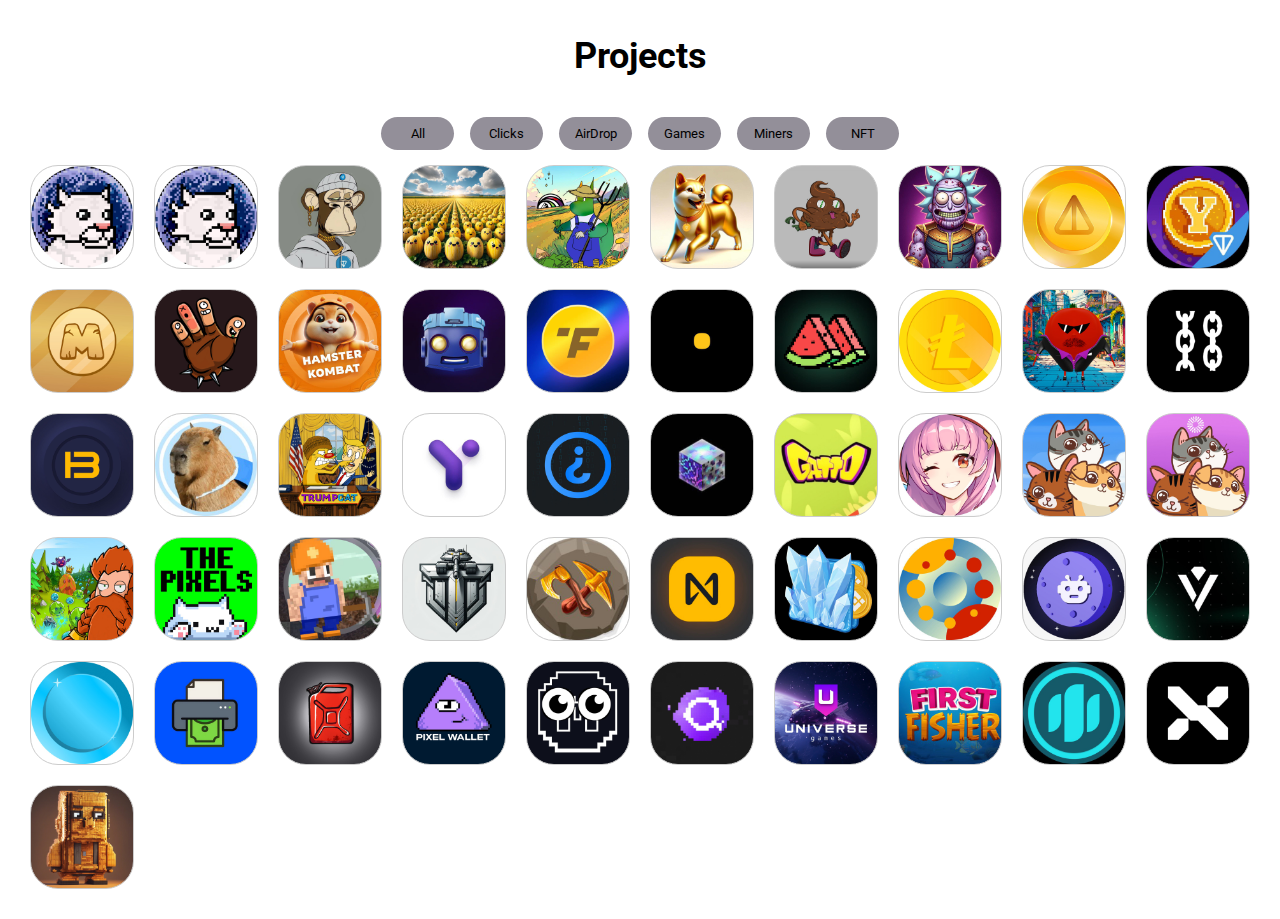
<file: index.html>
<!DOCTYPE html>
<html lang="ru">

<head>
	<meta charset="UTF-8" />
	<meta name="viewport"
		content="width=device-width,initial-scale=1,maximum-scale=1,interactive-widget=resizes-content" />
	<meta name="description" content="CoinWay – your companion in the blockchain universe!" />
	<title>CoinWay</title>
	<link rel="icon" href="/favicon.ico" />
	<link rel="stylesheet" href="/css/main.css" />
	<link rel="stylesheet" href="/css/modal.css" />
	<link rel="preconnect" href="https://fonts.googleapis.com" />
	<link rel="preconnect" href="https://fonts.gstatic.com" crossorigin />
	<link
		href="https://fonts.googleapis.com/css2?family=Roboto:ital,wght@0,100;0,300;0,400;0,500;0,700;0,900;1,100;1,300;1,400;1,500;1,700;1,900&display=swap"
		rel="stylesheet" />
</head>

<body>
	<div id="preloader">
		<div class="bouncer">
			<div></div>
			<div></div>
			<div></div>
			<div></div>
		</div>
	</div>
	<main>
		<section class="projects">
			<h2>Projects</h2>
			<div class="projects-background">
				<div class="project-filter">
					<nav>
						<div data-f="all">All</div>
						<div data-f="clicks">Clicks</div>
						<div data-f="airdrop">AirDrop</div>
						<div data-f="games">Games</div>
						<div data-f="miners">Miners</div>
						<div data-f="nft">NFT</div>
					</nav>
				</div>
				<div class="project-grid">
					<div class="project airdrop" style="background-image: url('/img/icons/airdrop/tiger-drop.jpg')"
						data-toggle="modal" data-title="Tiger Drop" data-content='<div class="projects-background">
							<div class="modal-project-description">Меньше двух часов назад, как создатель одних из старейших NFT-коллекций на TON (PixelGod) запустил раздачу нового мемкоина.</div>
							<div class="modal-project-info">
								<a class="modal-project-info-more" href="#" target="_blank">Подробнее</a>
								<a class="modal-project-info-open" href="https://t.me/tiger_drop_bot?start=r721869889">Открыть</a>
							</div>
						</div>
						<div>
							<div class="modal-project-youtube">
								<a class="modal-project-youtube-open" href="#" target="_blank">Видео Guide</a>
							</div>
						</div>
						<div class="modal-project-social">
							<a class="modal-project-social-telegram" href="#" target="_blank">
								<img class="icon" src="/img/icons/svg/icons8-telegram-app.svg">
							</a>
							<a class="modal-project-social-discord" href="#" target="_blank">
								<img class="icon" src="/img/icons/svg/icons8-discord-new.svg">
							</a>
							<a class="modal-project-social-x" href="#" target="_blank">
								<img class="icon" src="/img/icons/svg/icons8-twitterx.svg">
							</a>
							<a class="modal-project-social-web" href="#" target="_blank">
								<img class="icon" src="/img/icons/svg/icons8-icloud.svg">
							</a>
						</div>'></div>
					<a href="https://t.me/tiger_drop_bot?start=r721869889" class="project airdrop"
						style="background-image: url('/img/icons/airdrop/tiger-drop.jpg')"></a>
					<a href="https://t.me/TonApe_bot?start=721869889" class="project airdrop"
						style="background-image: url('/img/icons/airdrop/ton-ape.jpg')"></a>
					<a href="https://t.me/Dyniaton_bot?start=721869889" class="project airdrop"
						style="background-image: url('/img/icons/airdrop/dyniaton.jpg')"></a>
					<a href="https://t.me/kingyGMbot/gmgm?startapp=ref_119528" class="project airdrop"
						style="background-image: url('/img/icons/airdrop/kingy-gm.jpg')"></a>
					<a href="https://t.me/NotcoinInuRussianAirdropBot?start=r0897059036" class="project airdrop"
						style="background-image: url('/img/icons/airdrop/notcoin-inu-russian-airdrop.jpg');"></a>
					<a href="https://t.me/KAKAXACOIN_bot?start=721869889" class="project airdrop"
						style="background-image: url('/img/icons/airdrop/kakaxa-coin.jpg')"></a>
					<a href="https://t.me/rickmemcoin_bot?start=721869889" class="project airdrop"
						style="background-image: url('/img/icons/airdrop/rick-mem-coin.jpg')"></a>
					<a href="https://t.me/notcoin_bot" class="project clicks"
						style="background-image: url('/img/icons/clicks/notcoin.jpg')"></a>
					<a href="https://t.me/theYescoin_bot/Yescoin?startapp=bnn6sk" class="project clicks"
						style="background-image: url('/img/icons/clicks/the-yescoin.jpg')"></a>
					<a href="https://t.me/memefi_coin_bot?start=r_477c5c645f" class="project clicks"
						style="background-image: url('/img/icons/clicks/memefi-coin.jpg')"></a>
					<a href="https://t.me/wormfare_slap_bot?start=r_721869889" class="project clicks"
						style="background-image: url('/img/icons/clicks/wormfare-slap.jpg')"></a>
					<a href="https://t.me/hamster_kombat_bot?start=kentId721869889" class="project clicks" style="
							background-image: url('/img/icons/clicks/hamster-kombat.jpg');
						"></a>
					<a href="https://t.me/tapswap_mirror_bot?start=r_721869889" class="project clicks" style="
							background-image: url('/img/icons/clicks/tapswap-mirror.jpg');
						"></a>
					<a href="https://t.me/true_coin_bot?start=721869889" class="project clicks"
						style="background-image: url('/img/icons/clicks/true-coin.jpg')"></a>
					<a href="https://t.me/dotcoin_bot?start=r_721869889_1001475624431" class="project clicks"
						style="background-image: url('/img/icons/clicks/dotcoin.jpg')"></a>
					<a href="https://t.me/wmclick_bot/click?startapp=ref_axrkZtdW_squad_dobry_party_chat" class="project clicks"
						style="background-image: url('/img/icons/clicks/wmclick.jpg')"></a>
					<a href="https://t.me/OfficialLimeCoinBot?start=721869889" class="project clicks" style="
							background-image: url('/img/icons/clicks/official-lime-coin.jpg');
						"></a>
					<a href="https://t.me/TomClicker_bot?start=721869889" class="project clicks"
						style="background-image: url('/img/icons/clicks/tom-clicker.jpg')"></a>
					<a href="https://t.me/onchaincoin_bot?start=user_721869889" class="project clicks"
						style="background-image: url('/img/icons/clicks/onchain-coin.jpg')"></a>
					<a href="https://t.me/bittonapp_bot?start=uehchyni" class="project clicks"
						style="background-image: url('/img/icons/clicks/bittonapp.jpg')"></a>
					<a href="https://t.me/getcapybot/now?startapp=NzIxODY5ODg5fGViODA3OWY1LTdlY2QtNGZjNy1hMjg3LWU4OGZjZTFhZjRiNg=="
						class="project clicks" style="background-image: url('/img/icons/clicks/getcapy.jpg')"></a>
					<a href="https://t.me/trumpcatbot?start=f9180fd9-ac80-4b81-b7e5-d1ca90c14155" class="project clicks"
						style="background-image: url('/img/icons/clicks/trumpcat.jpg')"></a>
					<a href="https://t.me/YesCoin_ebot?start=721869889" class="project clicks"
						style="background-image: url('/img/icons/clicks/yes-coin.jpg')"></a>
					<a href="https://t.me/mnemonic_game_bot/start?startapp=ref_721869889" class="project clicks"
						style="background-image: url('/img/icons/clicks/mnemonic-game.jpg')"></a>
					<a href="https://t.me/cubesonthewater_bot?start=NzIxODY5ODg5" class="project clicks" style="
							background-image: url('/img/icons/clicks/cubes-onthewater.jpg');
						"></a>
					<a href="https://t.me/gatto_gamebot?start=721869889" class="project games"
						style="background-image: url('/img/icons/games/gatto.jpg')"></a>
					<a href="https://t.me/TapFantasyGameBot?start=2YZjsA1n4v1MNjUPFtt8P" class="project games"
						style="background-image: url('/img/icons/games/tapfantasy.jpg')"></a>
					<a href="https://t.me/catizenbot?start=rp_1303748" class="project games"
						style="background-image: url('/img/icons/games/catizen.jpg')"></a>
					<a href="https://t.me/Catizen_Mntbot/gameapp?startapp=rp_4041769" class="project games"
						style="background-image: url('/img/icons/games/catizen-mnt.jpg')"></a>
					<a href="https://t.me/RoyalFortressBot/RFortress?startapp=referal=721869889" class="project games"
						style="background-image: url('/img/icons/games/royal-fortress.jpg')"></a>
					<a href="https://t.me/the_pixels_bot/play?startapp=0_5feef59f-571f-4f58-8495-a291bdc38763_2_inline-sharing"
						class="project games" style="background-image: url('/img/icons/games/the-pixels.jpg')"></a>
					<a href="https://t.me/coinsgem_miner_bot?start=rp_721869889" class="project games"
						style="background-image: url('/img/icons/games/coinsgem-miner.jpg')"></a>
					<a href="https://t.me/TONTanksBot?start=721869889" class="project games"
						style="background-image: url('/img/icons/games/tontanks.jpg')"></a>
					<a href="https://t.me/Farm_world_bot/app?startapp=ref_5596" class="project games"
						style="background-image: url('/img/icons/games/farm-world.jpg')"></a>
					<a href="https://t.me/herewalletbot/app?startapp=190392-village-29420" class="project miners"
						style="background-image: url('/img/icons/miners/herewallet.jpg')"></a>
					<a href="https://t.me/bnbcoldwallet_bot/app?startapp=R721869889" class="project miners"
						style="background-image: url('/img/icons/miners/bnbcoldwallet.jpg')"></a>
					<a href="https://t.me/pocketfi_bot/Mining?startapp=325993626" class="project miners"
						style="background-image: url('/img/icons/miners/pocketfi.jpg')"></a>
					<a href="https://harvestmoon.meteorwallet.app/nearharvestmoonbot?start=NzIxODY5ODg5OkRvYnJ5bnlhcg=="
						class="project miners" style="
							background-image: url('/img/icons/miners/nearharvestmoon.jpg');
						"></a>
					<a href="https://t.me/vertus_app_bot/app?startapp=721869889" class="project miners"
						style="background-image: url('/img/icons/miners/vertus-app.jpg')"></a>
					<a href="https://t.me/BullApp_bot?start=721869889_457" class="project miners"
						style="background-image: url('/img/icons/miners/BullApp.jpg')"></a>
					<a href="https://t.me/brrrrrgamebot?start=661673a6ab9b78d5c73cc748" class="project miners"
						style="background-image: url('/img/icons/miners/brrrrrgame.jpg')"></a>
					<a href="https://t.me/fueljetton_bot/app?startapp=721869889" class="project miners"
						style="background-image: url('/img/icons/miners/fueljetton.jpg')"></a>
					<a href="https://t.me/pixel_wallet_bot?start=721869889" class="project miners"
						style="background-image: url('/img/icons/miners/pixel-wallet.jpg')"></a>
					<a href="https://t.me/MomoAI_bot/app?startapp=3BT1J9" class="project miners"
						style="background-image: url('/img/icons/miners/MomoAI.jpg')"></a>
					<a href="https://t.me/QappiMinerBot?start=721869889" class="project miners"
						style="background-image: url('/img/icons/miners/QappiMiner.jpg')"></a>
					<a href="https://t.me/UniverseTgGame_bot?start=721869889" class="project miners"
						style="background-image: url('/img/icons/miners/UniverseTgGame.jpg');"></a>
					<a href="https://t.me/FirstFisher_bot/firstfisher?startapp=721869889" class="project miners"
						style="background-image: url('/img/icons/miners/first-fisher.jpg');"></a>
					<a href="https://t.me/timecoinbot?start=6070_1560102" class="project miners"
						style="background-image: url('/img/icons/miners/timecoin.jpg');"></a>
					<a href="https://t.me/XBlastAppBot/App?startapp=AEXTTW" class="project miners"
						style="background-image: url('/img/icons/miners/xblast-app.jpg');"></a>
					<a href="https://t.me/cube_worlds_bot?start=721869889" class="project nft"
						style="background-image: url('/img/icons/nft/cube-worlds.jpg')"></a>
				</div>
			</div>
		</section>
	</main>
	<script src="https://telegram.org/js/telegram-web-app.js"></script>
	<script src="js/main.js"></script>
	<script src="js/modal.js"></script>
</body>

<script>
	let tg = window.Telegram.WebApp //получаем объект webapp телеграм
	window.Telegram.WebApp.ready()
	window.Telegram.WebApp.BackButton.hide()
	tg.expand() //расширяем на все окно

	// Открытие модального окна нажатием по ссылке
	const modal = new ItcModal()
	// При клике на ссылку
	document.addEventListener('click', (e) => {
		const div = e.target.closest('.project[data-toggle="modal"]')
		if (div) {
			// e.preventDefault() // Предотвратить переход по ссылке
			modal.setTitle(div.dataset.title)
			modal.setBody(div.dataset.content)
			modal.show()
		}
	});
</script>

</html>
</file>
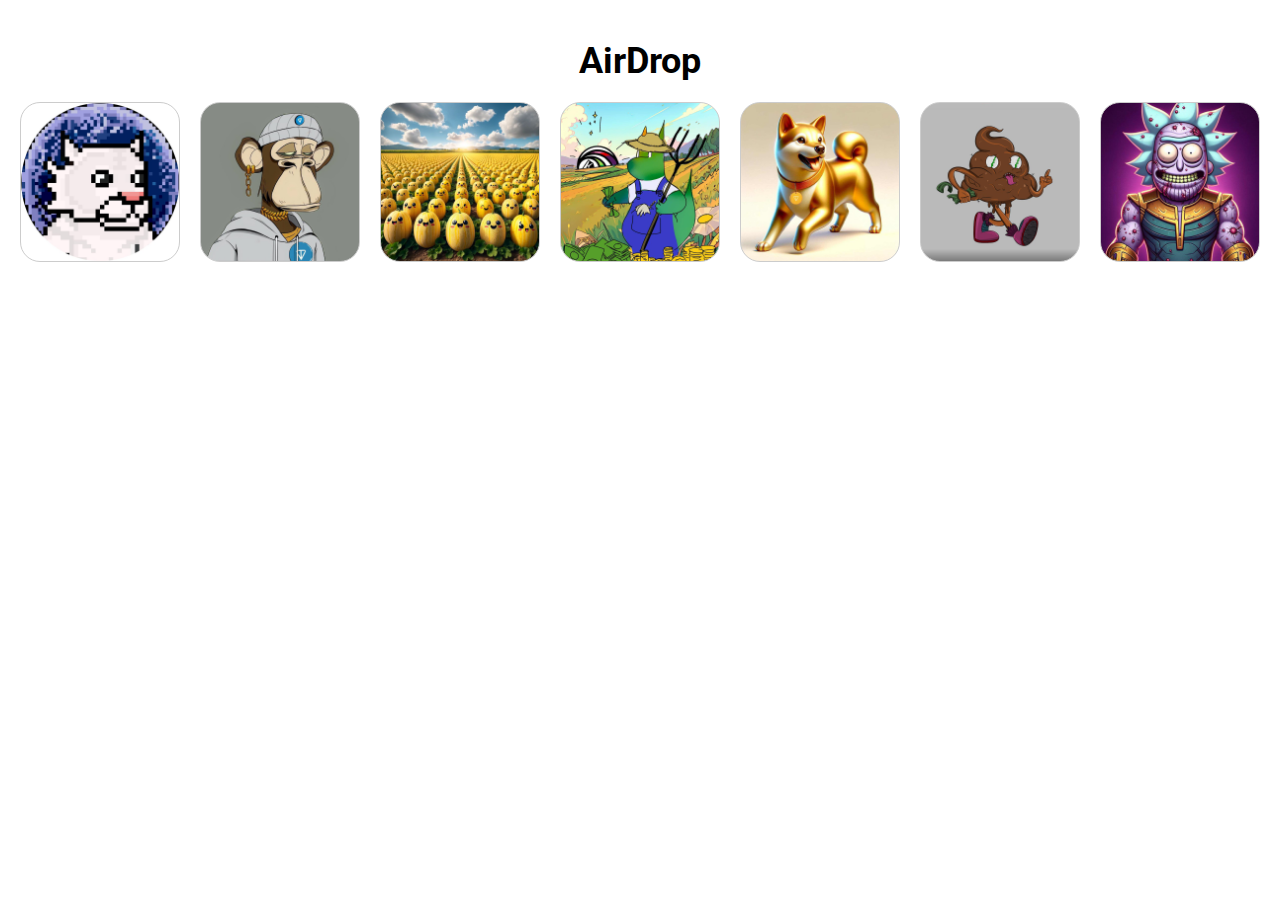
<file: airdrop/index.html>
<!DOCTYPE html>
<html lang="ru">

<head>
	<meta charset="UTF-8" />
	<meta name="viewport"
		content="width=device-width,initial-scale=1,maximum-scale=1,interactive-widget=resizes-content" />
	<meta name="description" content="CoinWay – your companion in the blockchain universe!" />
	<title>AirDrop | CoinWay</title>
	<link rel="icon" href="/favicon.ico" />
	<link rel="stylesheet" href="/css/catalog.css" />
	<script src="https://telegram.org/js/telegram-web-app.js"></script>
	<link rel="preconnect" href="https://fonts.googleapis.com" />
	<link rel="preconnect" href="https://fonts.gstatic.com" crossorigin />
	<link
		href="https://fonts.googleapis.com/css2?family=Roboto:ital,wght@0,100;0,300;0,400;0,500;0,700;0,900;1,100;1,300;1,400;1,500;1,700;1,900&display=swap"
		rel="stylesheet" />
</head>

<body>
	<main>
		<section class="categories">
			<h2>AirDrop</h2>
			<div class="category-grid">
				<a href="https://t.me/tiger_drop_bot?start=r721869889" class="category"
					style="background-image: url('/img/icons/airdrop/tiger-drop.jpg')"></a>
				<a href="https://t.me/TonApe_bot?start=721869889" class="category"
					style="background-image: url('/img/icons/airdrop/ton-ape.jpg')"></a>
				<a href="https://t.me/Dyniaton_bot?start=721869889" class="category"
					style="background-image: url('/img/icons/airdrop/dyniaton.jpg')"></a>
				<a href="https://t.me/kingyGMbot/gmgm?startapp=ref_119528" class="category"
					style="background-image: url('/img/icons/airdrop/kingy-gm.jpg')"></a>
				<a href="https://t.me/NotcoinInuRussianAirdropBot?start=r0897059036" class="category"
					style="background-image: url('/img/icons/airdrop/notcoin-inu-russian-airdrop.jpg');"></a>
				<a href="https://t.me/KAKAXACOIN_bot?start=721869889" class="category"
					style="background-image: url('/img/icons/airdrop/kakaxa-coin.jpg')"></a>
				<a href="https://t.me/rickmemcoin_bot?start=721869889" class="category"
					style="background-image: url('/img/icons/airdrop/rick-mem-coin.jpg')"></a>
			</div>
		</section>
	</main>
</body>

<script>
	let tg = window.Telegram.WebApp //получаем объект webapp телеграма
	window.Telegram.WebApp.ready()
	window.Telegram.WebApp.BackButton.show()
	window.Telegram.WebApp.BackButton.onClick(function () {
		window.location.href = '/'
	})
	tg.expand() //расширяем на все окно
</script>

</html>
</file>
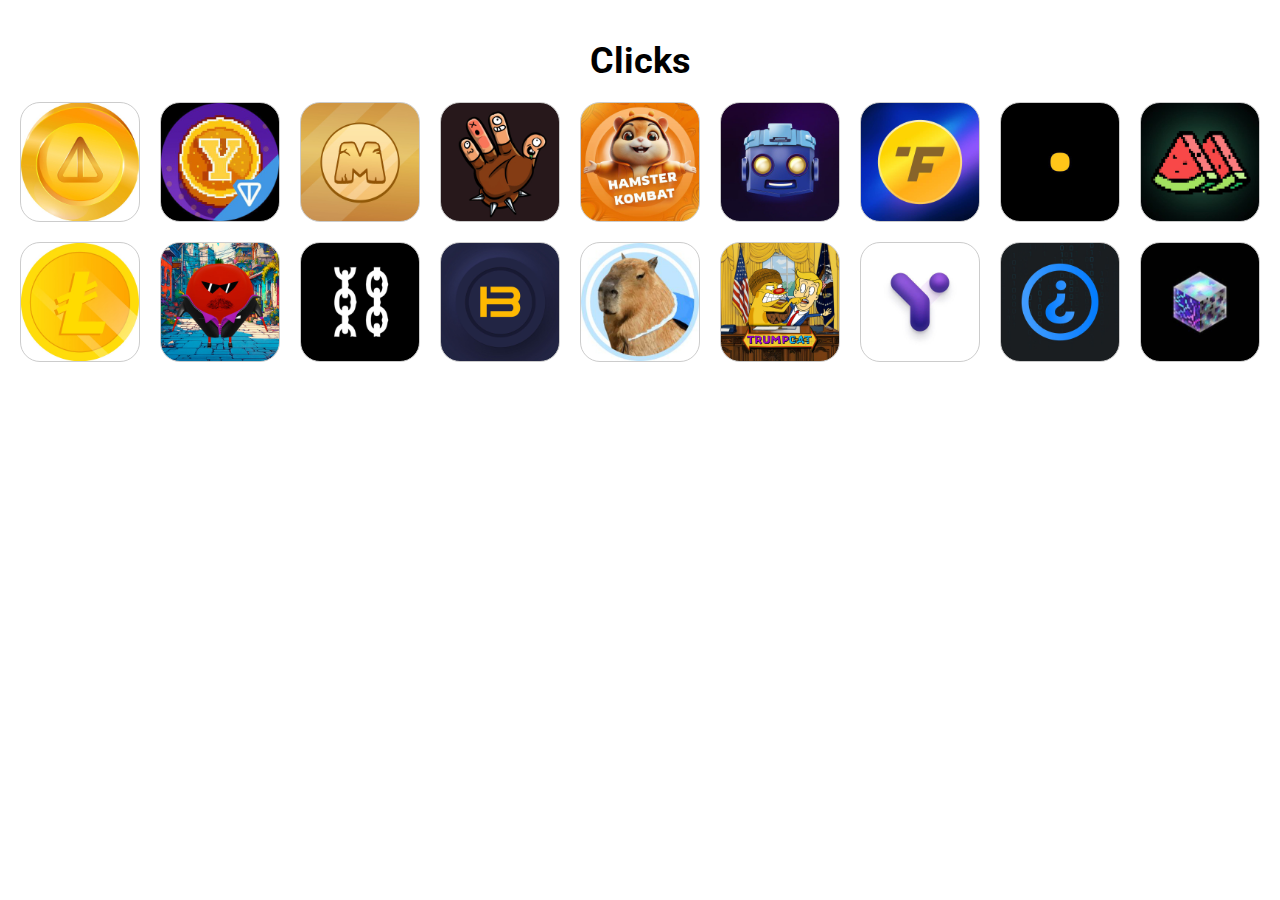
<file: clicks/index.html>
<!DOCTYPE html>
<html lang="ru">

<head>
	<meta charset="UTF-8" />
	<meta name="viewport"
		content="width=device-width,initial-scale=1,maximum-scale=1,interactive-widget=resizes-content" />
	<meta name="description" content="CoinWay – your companion in the blockchain universe!" />
	<title>Clicks | CoinWay</title>
	<link rel="icon" href="/favicon.ico" />
	<link rel="stylesheet" href="/css/catalog.css" />
	<script src="https://telegram.org/js/telegram-web-app.js"></script>
	<link rel="preconnect" href="https://fonts.googleapis.com" />
	<link rel="preconnect" href="https://fonts.gstatic.com" crossorigin />
	<link
		href="https://fonts.googleapis.com/css2?family=Roboto:ital,wght@0,100;0,300;0,400;0,500;0,700;0,900;1,100;1,300;1,400;1,500;1,700;1,900&display=swap"
		rel="stylesheet" />
</head>

<body>
	<main>
		<section class="categories">
			<h2>Clicks</h2>
			<div class="category-grid">
				<a href="https://t.me/notcoin_bot" class="category"
					style="background-image: url('/img/icons/clicks/notcoin.jpg')"></a>
				<a href="https://t.me/theYescoin_bot/Yescoin?startapp=bnn6sk" class="category"
					style="background-image: url('/img/icons/clicks/the-yescoin.jpg')"></a>
				<a href="https://t.me/memefi_coin_bot?start=r_477c5c645f" class="category"
					style="background-image: url('/img/icons/clicks/memefi-coin.jpg')"></a>
				<a href="https://t.me/wormfare_slap_bot?start=r_721869889" class="category"
					style="background-image: url('/img/icons/clicks/wormfare-slap.jpg')"></a>
				<a href="https://t.me/hamster_kombat_bot?start=kentId721869889" class="category" style="
							background-image: url('/img/icons/clicks/hamster-kombat.jpg');
						"></a>
				<a href="https://t.me/tapswap_mirror_bot?start=r_721869889" class="category" style="
							background-image: url('/img/icons/clicks/tapswap-mirror.jpg');
						"></a>
				<a href="https://t.me/true_coin_bot?start=721869889" class="category"
					style="background-image: url('/img/icons/clicks/true-coin.jpg')"></a>
				<a href="https://t.me/dotcoin_bot?start=r_721869889_1001475624431" class="category"
					style="background-image: url('/img/icons/clicks/dotcoin.jpg')"></a>
				<a href="https://t.me/wmclick_bot/click?startapp=ref_axrkZtdW_squad_dobry_party_chat" class="category"
					style="background-image: url('/img/icons/clicks/wmclick.jpg')"></a>
				<a href="https://t.me/OfficialLimeCoinBot?start=721869889" class="category" style="
							background-image: url('/img/icons/clicks/official-lime-coin.jpg');
						"></a>
				<a href="https://t.me/TomClicker_bot?start=721869889" class="category"
					style="background-image: url('/img/icons/clicks/tom-clicker.jpg')"></a>
				<a href="https://t.me/onchaincoin_bot?start=user_721869889" class="category"
					style="background-image: url('/img/icons/clicks/onchain-coin.jpg')"></a>
				<a href="https://t.me/bittonapp_bot?start=uehchyni" class="category"
					style="background-image: url('/img/icons/clicks/bittonapp.jpg')"></a>
				<a href="https://t.me/getcapybot/now?startapp=NzIxODY5ODg5fGViODA3OWY1LTdlY2QtNGZjNy1hMjg3LWU4OGZjZTFhZjRiNg=="
					class="category" style="background-image: url('/img/icons/clicks/getcapy.jpg')"></a>
				<a href="https://t.me/trumpcatbot?start=f9180fd9-ac80-4b81-b7e5-d1ca90c14155" class="category"
					style="background-image: url('/img/icons/clicks/trumpcat.jpg')"></a>
				<a href="https://t.me/YesCoin_ebot?start=721869889" class="category"
					style="background-image: url('/img/icons/clicks/yes-coin.jpg')"></a>
				<a href="https://t.me/mnemonic_game_bot/start?startapp=ref_721869889" class="category"
					style="background-image: url('/img/icons/clicks/mnemonic-game.jpg')"></a>
				<a href="https://t.me/cubesonthewater_bot?start=NzIxODY5ODg5" class="category" style="
							background-image: url('/img/icons/clicks/cubes-onthewater.jpg');
						"></a>
			</div>
		</section>
	</main>
</body>

<script>
	let tg = window.Telegram.WebApp //получаем объект webapp телеграма
	window.Telegram.WebApp.ready()
	window.Telegram.WebApp.BackButton.show()
	window.Telegram.WebApp.BackButton.onClick(function () {
		window.location.href = '/'
	})
	tg.expand() //расширяем на все окно
</script>

</html>
</file>
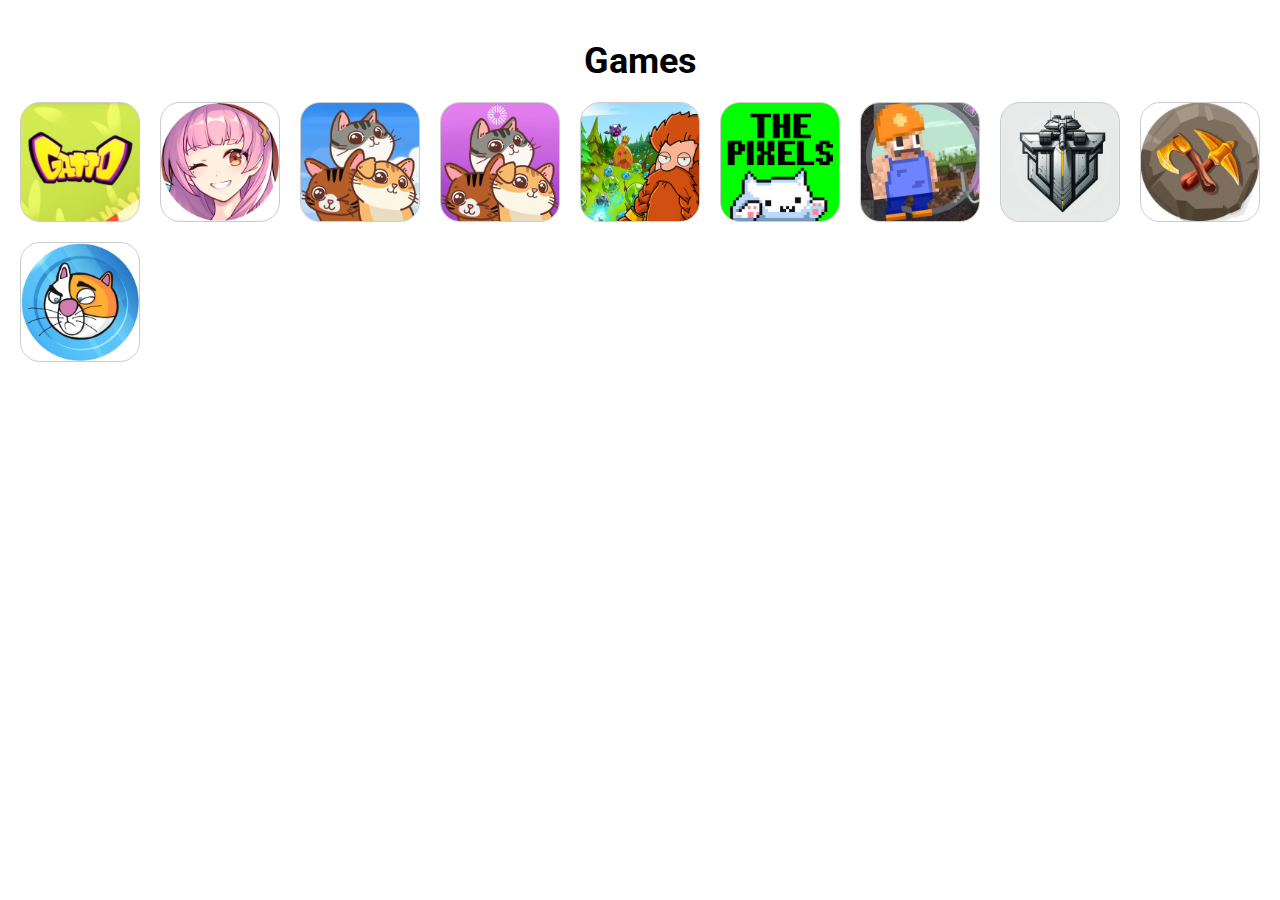
<file: games/index.html>
<!DOCTYPE html>
<html lang="ru">

<head>
	<meta charset="UTF-8" />
	<meta name="viewport"
		content="width=device-width,initial-scale=1,maximum-scale=1,interactive-widget=resizes-content" />
	<meta name="description" content="CoinWay – your companion in the blockchain universe!" />
	<title>Games | CoinWay</title>
	<link rel="icon" href="/favicon.ico" />
	<link rel="stylesheet" href="/css/catalog.css" />
	<script src="https://telegram.org/js/telegram-web-app.js"></script>
	<link rel="preconnect" href="https://fonts.googleapis.com" />
	<link rel="preconnect" href="https://fonts.gstatic.com" crossorigin />
	<link
		href="https://fonts.googleapis.com/css2?family=Roboto:ital,wght@0,100;0,300;0,400;0,500;0,700;0,900;1,100;1,300;1,400;1,500;1,700;1,900&display=swap"
		rel="stylesheet" />
</head>

<body>
	<main>
		<section class="categories">
			<h2>Games</h2>
			<div class="category-grid">
				<a href="https://t.me/gatto_gamebot?start=721869889" class="category"
					style="background-image: url('/img/icons/games/gatto.jpg')"></a>
				<a href="https://t.me/TapFantasyGameBot?start=2YZjsA1n4v1MNjUPFtt8P" class="category"
					style="background-image: url('/img/icons/games/tapfantasy.jpg')"></a>
				<a href="https://t.me/catizenbot?start=rp_1303748" class="category"
					style="background-image: url('/img/icons/games/catizen.jpg')"></a>
				<a href="https://t.me/Catizen_Mntbot/gameapp?startapp=rp_4041769" class="category"
					style="background-image: url('/img/icons/games/catizen-mnt.jpg')"></a>
				<a href="https://t.me/RoyalFortressBot/RFortress?startapp=referal=721869889" class="category"
					style="background-image: url('/img/icons/games/royal-fortress.jpg')"></a>
				<a href="https://t.me/the_pixels_bot/play?startapp=0_5feef59f-571f-4f58-8495-a291bdc38763_2_inline-sharing"
					class="category" style="background-image: url('/img/icons/games/the-pixels.jpg')"></a>
				<a href="https://t.me/coinsgem_miner_bot?start=rp_721869889" class="category"
					style="background-image: url('/img/icons/games/coinsgem-miner.jpg')"></a>
				<a href="https://t.me/TONTanksBot?start=721869889" class="category"
					style="background-image: url('/img/icons/games/tontanks.jpg')"></a>
				<a href="https://t.me/Farm_world_bot/app?startapp=ref_5596" class="category"
					style="background-image: url('/img/icons/games/farm-world.jpg')"></a>
				<a href="http://t.me/m_ASS_game_bot?start=ea87eca648d4" class="category"
					style="background-image: url('/img/icons/games/mass-game.jpg')"></a>
			</div>
		</section>
	</main>
</body>

<script>
	let tg = window.Telegram.WebApp //получаем объект webapp телеграма
	window.Telegram.WebApp.ready()
	window.Telegram.WebApp.BackButton.show()
	window.Telegram.WebApp.BackButton.onClick(function () {
		window.location.href = '/'
	})
	tg.expand() //расширяем на все окно
</script>

</html>
</file>
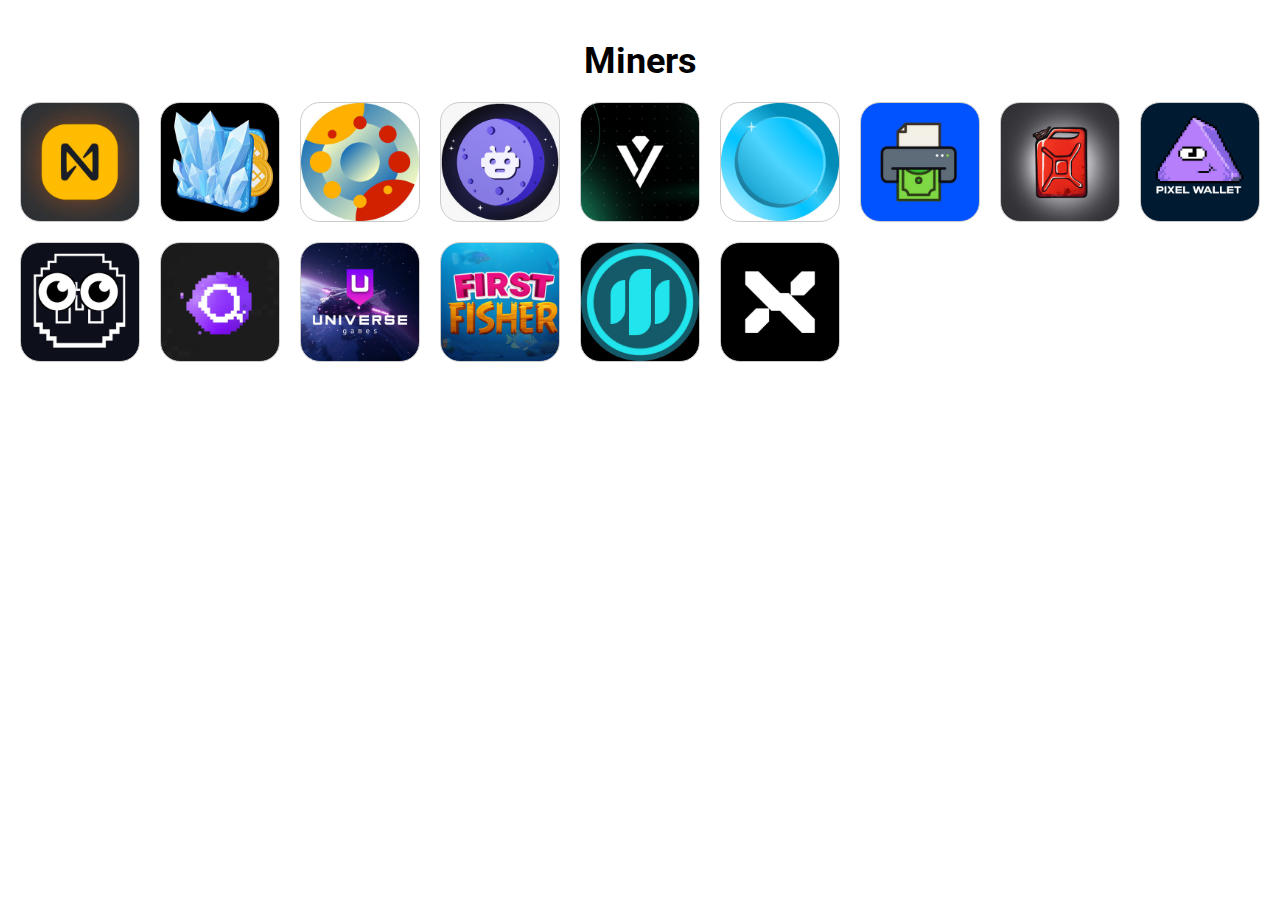
<file: miners/index.html>
<!DOCTYPE html>
<html lang="ru">

<head>
	<meta charset="UTF-8" />
	<meta name="viewport"
		content="width=device-width,initial-scale=1,maximum-scale=1,interactive-widget=resizes-content" />
	<meta name="description" content="CoinWay – your companion in the blockchain universe!" />
	<title>Miners | CoinWay</title>
	<link rel="icon" href="/favicon.ico" />
	<link rel="stylesheet" href="/css/catalog.css" />
	<script src="https://telegram.org/js/telegram-web-app.js"></script>
	<link rel="preconnect" href="https://fonts.googleapis.com" />
	<link rel="preconnect" href="https://fonts.gstatic.com" crossorigin />
	<link
		href="https://fonts.googleapis.com/css2?family=Roboto:ital,wght@0,100;0,300;0,400;0,500;0,700;0,900;1,100;1,300;1,400;1,500;1,700;1,900&display=swap"
		rel="stylesheet" />
</head>

<body>
	<main>
		<section class="categories">
			<h2>Miners</h2>
			<div class="category-grid">
				<a href="https://t.me/herewalletbot/app?startapp=190392-village-29420" class="category"
					style="background-image: url('/img/icons/miners/herewallet.jpg')"></a>
				<a href="https://t.me/bnbcoldwallet_bot/app?startapp=R721869889" class="category"
					style="background-image: url('/img/icons/miners/bnbcoldwallet.jpg')"></a>
				<a href="https://t.me/pocketfi_bot/Mining?startapp=325993626" class="category"
					style="background-image: url('/img/icons/miners/pocketfi.jpg')"></a>
				<a href="https://harvestmoon.meteorwallet.app/nearharvestmoonbot?start=NzIxODY5ODg5OkRvYnJ5bnlhcg=="
					class="category" style="
							background-image: url('/img/icons/miners/nearharvestmoon.jpg');
						"></a>
				<a href="https://t.me/vertus_app_bot/app?startapp=721869889" class="category"
					style="background-image: url('/img/icons/miners/vertus-app.jpg')"></a>
				<a href="https://t.me/BullApp_bot?start=721869889_457" class="category"
					style="background-image: url('/img/icons/miners/BullApp.jpg')"></a>
				<a href="https://t.me/brrrrrgamebot?start=661673a6ab9b78d5c73cc748" class="category"
					style="background-image: url('/img/icons/miners/brrrrrgame.jpg')"></a>
				<a href="https://t.me/fueljetton_bot/app?startapp=721869889" class="category"
					style="background-image: url('/img/icons/miners/fueljetton.jpg')"></a>
				<a href="https://t.me/pixel_wallet_bot?start=721869889" class="category"
					style="background-image: url('/img/icons/miners/pixel-wallet.jpg')"></a>
				<a href="https://t.me/MomoAI_bot/app?startapp=3BT1J9" class="category"
					style="background-image: url('/img/icons/miners/MomoAI.jpg')"></a>
				<a href="https://t.me/QappiMinerBot?start=721869889" class="category"
					style="background-image: url('/img/icons/miners/QappiMiner.jpg')"></a>
				<a href="https://t.me/UniverseTgGame_bot?start=721869889" class="category"
					style="background-image: url('/img/icons/miners/UniverseTgGame.jpg');"></a>
				<a href="https://t.me/FirstFisher_bot/firstfisher?startapp=721869889" class="category"
					style="background-image: url('/img/icons/miners/first-fisher.jpg');"></a>
				<a href="https://t.me/timecoinbot?start=6070_1560102" class="category"
					style="background-image: url('/img/icons/miners/timecoin.jpg');"></a>
				<a href="https://t.me/XBlastAppBot/App?startapp=AEXTTW" class="category"
					style="background-image: url('/img/icons/miners/xblast-app.jpg');"></a>
			</div>
		</section>
	</main>
</body>

<script>
	let tg = window.Telegram.WebApp //получаем объект webapp телеграма
	window.Telegram.WebApp.ready()
	window.Telegram.WebApp.BackButton.show()
	window.Telegram.WebApp.BackButton.onClick(function () {
		window.location.href = '/'
	})
	tg.expand() //расширяем на все окно
</script>

</html>
</file>
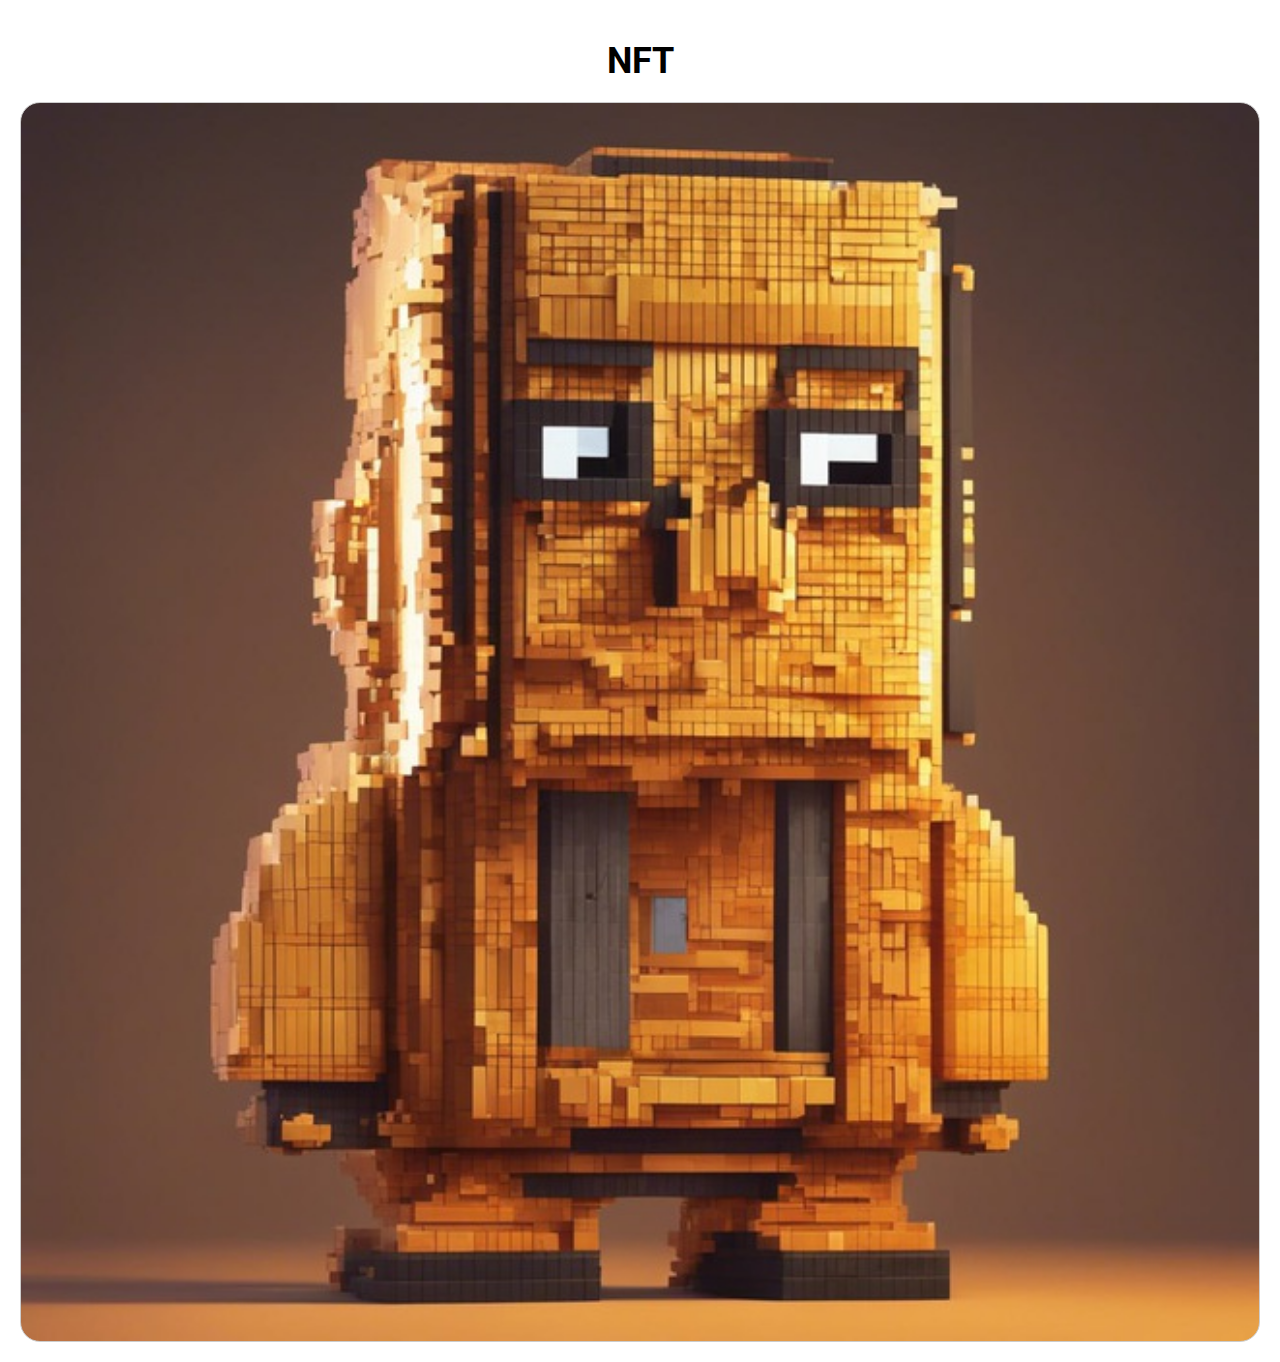
<file: nft/index.html>
<!DOCTYPE html>
<html lang="ru">

<head>
	<meta charset="UTF-8" />
	<meta name="viewport"
		content="width=device-width,initial-scale=1,maximum-scale=1,interactive-widget=resizes-content" />
	<meta name="description" content="CoinWay – your companion in the blockchain universe!" />
	<title>NFT | CoinWay</title>
	<link rel="icon" href="/favicon.ico" />
	<link rel="stylesheet" href="/css/catalog.css" />
	<script src="https://telegram.org/js/telegram-web-app.js"></script>
	<link rel="preconnect" href="https://fonts.googleapis.com" />
	<link rel="preconnect" href="https://fonts.gstatic.com" crossorigin />
	<link
		href="https://fonts.googleapis.com/css2?family=Roboto:ital,wght@0,100;0,300;0,400;0,500;0,700;0,900;1,100;1,300;1,400;1,500;1,700;1,900&display=swap"
		rel="stylesheet" />
</head>

<body>
	<main>
		<section class="categories">
			<h2>NFT</h2>
			<div class="category-grid">
				<a href="https://t.me/cube_worlds_bot?start=721869889" class="category"
					style="background-image: url('/img/icons/nft/cube-worlds.jpg')"></a>
			</div>
		</section>
	</main>
</body>

<script>
	let tg = window.Telegram.WebApp //получаем объект webapp телеграма
	window.Telegram.WebApp.ready()
	window.Telegram.WebApp.BackButton.show()
	window.Telegram.WebApp.BackButton.onClick(function () {
		window.location.href = '/'
	})
	tg.expand() //расширяем на все окно
</script>

</html>
</file>
<file: css/main.css>
body {
	font-family: 'Roboto', sans-serif;
	color: var(--tg-theme-text-color);
	background-color: var(--tg-theme-secondary-bg-color);
	margin: 0;
	padding: 0;
}

#preloader {
	position: fixed;
	top: 0;
	left: 0;
	right: 0;
	bottom: 0;
	background-color: var(--tg-theme-header-bg-color);
	display: flex;
	justify-content: center;
	align-items: center;
	z-index: 9999;
}

.bouncer {
	width: 100px;
	height: 100px;
	display: flex;
	align-items: flex-end;
	justify-content: space-around;
}

.bouncer div {
	width: 20px;
	height: 20px;
	background-color: var(--tg-theme-accent-text-color);
	border-radius: 50%;
	animation: bouncer 0.5s cubic-bezier(0.19, 0.57, 0.3, 0.98) infinite alternate;
}

@keyframes bouncer {
	0% {
		transform: translateY(0);
	}

	100% {
		transform: translateY(-100px);
	}
}

.bouncer div:nth-of-type(1) {
	opacity: 0.6;
}

.bouncer div:nth-of-type(2) {
	opacity: 0.5;
	animation-delay: 0.1s;
}

.bouncer div:nth-of-type(3) {
	opacity: 0.4;
	animation-delay: 0.2s;
}

.bouncer div:nth-of-type(4) {
	opacity: 0.2;
	animation-delay: 0.3s;
}

.project-filter {
	margin-bottom: 10px;
}

.project-filter div {
	margin: 5px;
	width: 49px;
	padding: 9px 12px;
	border-radius: 100px;
	font-size: 13px;
	justify-content: center;
	color: var(--tg-theme-button-text-color);
	background-color: var(--tg-theme-button-color, #938F99);
	cursor: pointer;
	-webkit-tap-highlight-color: transparent;
	display: inline-flex;
}

.project-filter div:hover {
	transform: scale(1.02);
}

.project-filter div:active {
	transform: scale(0.95);
}

.modal-project-description {
	height: 180px;
	width: auto;
	margin-top: 3px;
	/* background-color: #474747; */
}

.modal-project-info {
	margin-top: 25px;
	display: flex;
	align-items: center;
	justify-content: center;
}

.modal-project-info-more {
	width: 120px;
	margin: 5px;
	display: flex;
	justify-content: center;
	text-decoration: none;
	padding: 10px 24px;
	border-radius: 100px;
	font-size: 14px;
	color: var(--tg-theme-button-color);
	border: 1px solid var(--tg-theme-button-color, #938F99);
	-webkit-tap-highlight-color: transparent;
	display: inline-flex;
}

.modal-project-info-open {
	width: 120px;
	margin: 5px;
	display: flex;
	justify-content: center;
	text-decoration: none;
	padding: 10px 24px;
	border-radius: 100px;
	font-size: 14px;
	color: var(--tg-theme-button-text-color);
	background-color: var(--tg-theme-button-color, #938F99);
	-webkit-tap-highlight-color: transparent;
	display: inline-flex;
}

.modal-project-youtube {
	margin-top: 10px;
	display: flex;
	align-items: center;
	justify-content: center;
}

.modal-project-youtube-open {
	width: 120px;
	margin: 5px;
	display: flex;
	justify-content: center;
	text-decoration: none;
	padding: 10px 24px;
	border-radius: 100px;
	font-size: 14px;
	color: #ffffff;
	background-color: #fd1d1d;
	-webkit-tap-highlight-color: transparent;
	display: inline-flex;
}

.modal-project-social {
	margin-top: 20%;
	display: flex;
	align-items: center;
	justify-content: center;
}

.modal-project-social-telegram,
.modal-project-social-discord,
.modal-project-social-x,
.modal-project-social-web {
	margin: 5px;
	display: flex;
	justify-content: center;
	align-items: center;
	text-decoration: none;
	height: 45px;
	width: 45px;
	border-radius: 100px;
	font-size: 14px;
	-webkit-tap-highlight-color: transparent;
}

.modal-project-social-telegram {
	background-color: #30a3e6;
}

.modal-project-social-discord {
	background-color: #5865f2;
}

.modal-project-social-x {
	background-color: #000000;
}

.modal-project-social-web {
	background-color: #adadad;
}

.icon {
	height: 25px;
	width: auto;
}

h1 {
	margin: 0;
}

h2 {
	margin: 0;
	padding: 20px;
}

main {
	padding: 15px;
}

.projects {
	font-size: 24px;
	text-align: center;
}

.projects-background {
	background-color: var(--tg-theme-bg-color);
	border-radius: 28px;
	padding: 15px;
}

.project-grid {
	display: grid;
	grid-template-columns: repeat(auto-fit, minmax(100px, 1fr));
	gap: 20px;
}

.project-grid a {
	-webkit-tap-highlight-color: transparent;
}

.project {
	border: 1px solid var(--tg-theme-accent-text-color, #ccc);
	text-decoration: none;
	display: block;
	padding: 0px;
	border-radius: 28px;
	background-size: cover;
	aspect-ratio: 1 / 1;
}

.project:hover {
	transform: scale(1.02);
}

.project:active {
	transform: scale(0.95);
}

.hide {
	display: none;
}
</file>
<file: css/modal.css>
.itc-modal {
  --itc-modal-margin: 0.5rem;
}

@media (min-width: 576px) {
  .itc-modal {
    --itc-modal-margin: 1.75rem;
  }
}

.itc-modal-backdrop {
  position: fixed;
  top: 0;
  right: 0;
  bottom: 0;
  left: 0;
  z-index: -1;
  background: rgb(0 0 0 / 50%);
  opacity: 0;
  transition: opacity 0.2s ease-in;
  pointer-events: none;
}

.itc-modal-content {
  position: relative;
  display: flex;
  flex-direction: column;
  width: auto;
  margin: var(--itc-modal-margin);
  background-color: var(--tg-theme-secondary-bg-color);
  /* background-color: #ccc; */
  background-clip: padding-box;
  border: 1px solid rgb(0 0 0 / 20%);
  border-radius: 0.3rem;
  box-shadow: 0 0 7px 0 rgb(0 0 0 / 30%);
  transition: opacity 0.3s ease-in;
}

@media (min-width: 576px) {
  .itc-modal-content {
    max-width: 500px;
    margin: var(--itc-modal-margin) auto;
  }
}

.itc-modal-show .itc-modal-backdrop,
.itc-modal-show .itc-modal-content {
  z-index: 1050;
  overflow-y: auto;
  opacity: 1;
  pointer-events: auto;
}

.itc-modal-scrollable {
  height: calc(100% - var(--itc-modal-margin) * 2);
  max-height: 100%;
  overflow: hidden;
}

.itc-modal-header {
  display: flex;
  justify-content: space-between;
  align-items: center;
  padding: 15px;
  border-bottom: 1px solid var(--tg-theme-accent-text-color);
}

.itc-modal-title {
  margin-top: 0;
  margin-bottom: 0;
  font-weight: 500;
  font-size: 1.25rem;
  line-height: 1.5;
}

.itc-modal-btn-close {
  float: left;
  color: var(--tg-theme-button-color);
  font-weight: 700;
  font-size: 24px;
  font-family: sans-serif;
  line-height: 1;
  text-decoration: none;
  text-shadow: 0 1px 0 var(--tg-theme-accent-text-color);
  opacity: 0.5;
}

.itc-modal-btn-close:focus,
.itc-modal-btn-close:hover {
  color: var(--tg-theme-button-color);
  text-decoration: none;
  cursor: pointer;
  opacity: 0.75;
}

.itc-modal-body {
  color: var(--tg-theme-text-color);
  position: relative;
  flex: 1 1 auto;
  padding: 1rem;
  overflow-y: auto;
  overflow-wrap: anywhere;
}

.itc-modal-footer {
  display: flex;
  justify-content: flex-end;
  align-items: center;
  padding: 1rem;
  border-top: 1px solid var(--tg-theme-accent-text-color);
  border-bottom-right-radius: 0.3rem;
  border-bottom-left-radius: 0.3rem;
}
</file>
<file: css/catalog.css>
body {
	font-family: 'Roboto', sans-serif;
	color: var(--tg-theme-text-color);
	background-color: var(--tg-theme-header-bg-color);
	margin: 0;
	padding: 0;
}

h1 {
	margin: 0;
}

h2 {
	margin: 0;
	padding: 20px;
}

main {
	padding: 20px;
}

.categories {
	font-size: 24px;
	text-align: center;
}

.category-grid {
	display: grid;
	grid-template-columns: repeat(auto-fit, minmax(110px, 1fr));
	gap: 20px;
}

.category-grid a {
	-webkit-tap-highlight-color: transparent;
}

.category {
	border: 1px solid #ccc;
	text-decoration: none;
	display: block;
	padding: 0px;
	border-radius: 20px;
	background-size: cover;
	aspect-ratio: 1 / 1;
}

.category:hover {
	transform: scale(1.02);
}

.category:active {
	transform: scale(0.95);
}

.category h3 {
	display: none;
	margin: 0;
}
</file>
